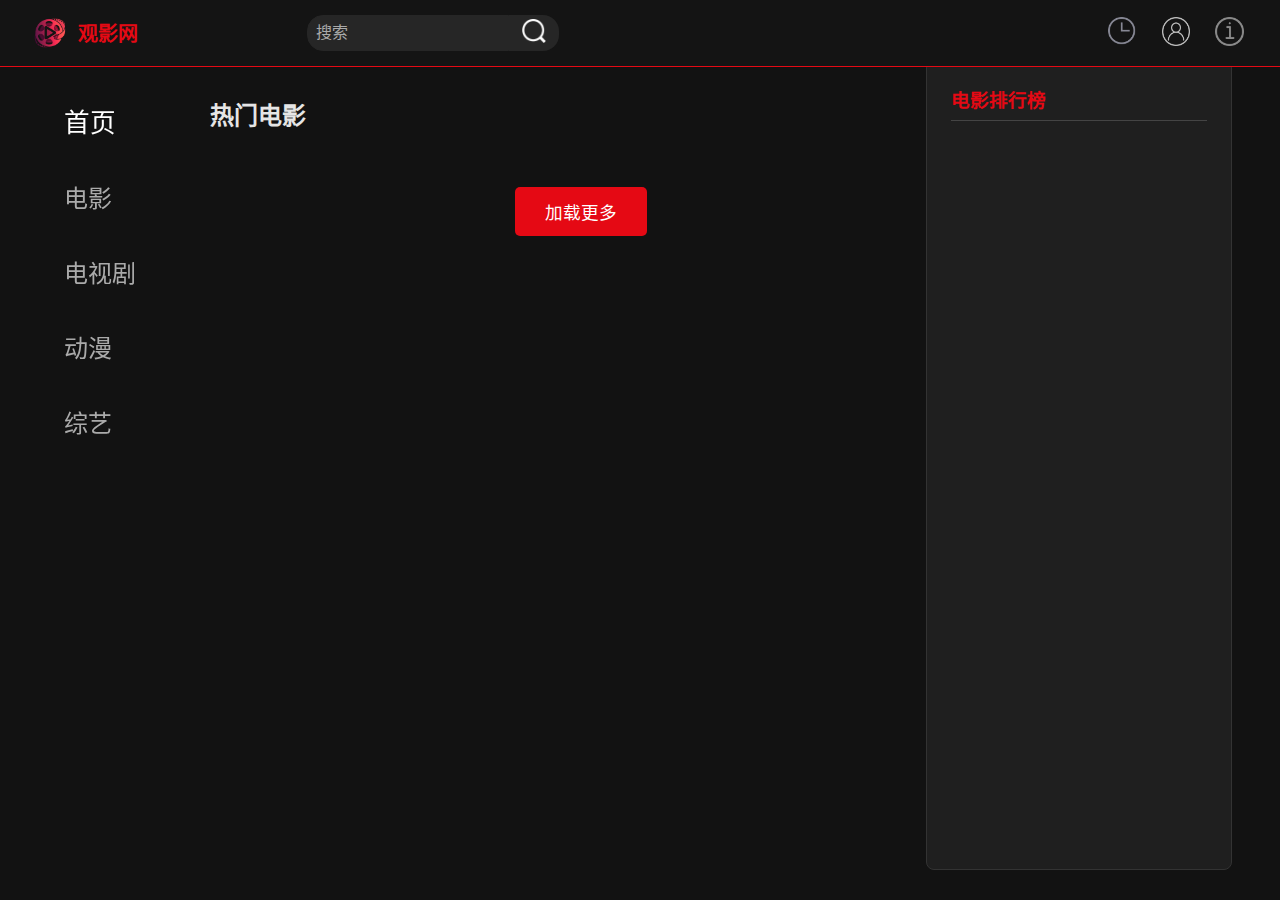
<file: index.html>
<!DOCTYPE html>
<html lang="zh-CN">
<head>
    <meta charset="UTF-8">
    <meta name="viewport" content="width=device-width, initial-scale=1.0">
    <title>观影网</title>
    <link rel="stylesheet" href="css/style.css">
</head>
<body>
    <header>
        <div class="logo">
            <img src="source/logo.png" alt="Logo">
            <h1>观影网</h1>
        </div>
        <div class="search-bar">
            <input type="text" placeholder="搜索">
            <button><img src="source/search.png" alt="Search"></button>
        </div>
        <div class="user-actions">
            <button><img src="source/his.png" alt="History"></button>
            <button><img src="source/user.png" alt="Login"></button>
            <button><img src="source/about.png" alt="About"></button>
        </div>
    </header>

    <div class="main-container">
        <aside class="left-sidebar">
            <nav>
                <ul>
                    <li><a href="#" class="active" data-category="home">首页</a></li>
                    <li><a href="#" data-category="movie">电影</a></li>
                    <li><a href="#" data-category="tv">电视剧</a></li>
                    <li><a href="#" data-category="anime">动漫</a></li>
                    <li><a href="#" data-category="variety">综艺</a></li>
                </ul>
            </nav>
        </aside>
        <main class="main-content">
            <h2 id="content-title">热门电影</h2>
            <div class="movie-grid">
                <!-- 内容将由JavaScript动态插入这里 -->
            </div>
            <div class="load-more-container">
                <button id="load-more-btn">加载更多</button>
            </div>
        </main>
        <aside class="right-sidebar">
            <h3 id="ranking-title">电影排行榜</h3>
            <ol id="ranking-list" class="movie-ranking">
                <!-- 排行榜将由JavaScript动态插入这里 -->
            </ol>
        </aside>
    </div>

    <script src="js/script.js" defer></script>
    
</body>
</html>
</file>
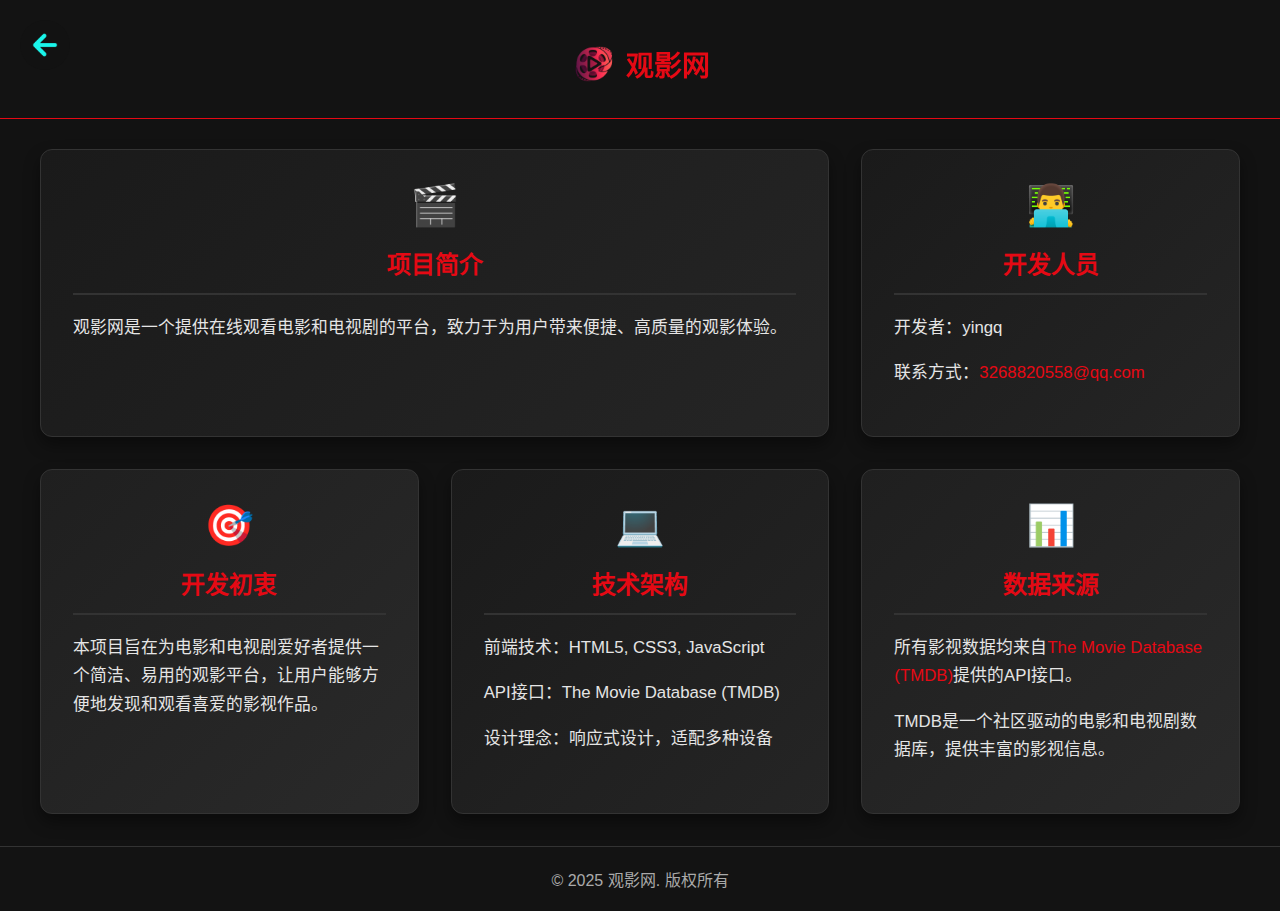
<file: about.html>
<!DOCTYPE html>
<html lang="zh-CN">
<head>
    <meta charset="UTF-8">
    <meta name="viewport" content="width=device-width, initial-scale=1.0">
    <title>关于观影网</title>
    <link rel="stylesheet" href="css/style.css">
    <link rel="stylesheet" href="css/about.css">
    <link rel="icon" type="image/png" href="/favicon-96x96.png" sizes="96x96" />
    <link rel="icon" type="image/svg+xml" href="/favicon.svg" />
    <link rel="shortcut icon" href="/favicon.ico" />
    <link rel="apple-touch-icon" sizes="180x180" href="/apple-touch-icon.png" />
    <link rel="manifest" href="/site.webmanifest" />
</head>
<body>
    <div class="back-button-container">
        <button id="back-button" class="back-button">
            <img src="source/back.png" alt="返回">
        </button>
    </div>

    <header>
        <div class="logo">
            <img src="source/logo.png" alt="Logo">
            <h1>观影网</h1>
        </div>
    </header>

    <main class="about-container">
        <div class="about-content">
            <section class="about-section">
                <div class="about-card intro-card">
                    <div class="card-icon">🎬</div>
                    <h3>项目简介</h3>
                    <p>观影网是一个提供在线观看电影和电视剧的平台，致力于为用户带来便捷、高质量的观影体验。</p>
                </div>

                <div class="about-card developer-card">
                    <div class="card-icon">👨‍💻</div>
                    <h3>开发人员</h3>
                    <p>开发者：yingq</p>
                    <p>联系方式：<a href="mailto:3268820558@qq.com">3268820558@qq.com</a></p>
                </div>

                <div class="about-card purpose-card">
                    <div class="card-icon">🎯</div>
                    <h3>开发初衷</h3>
                    <p>本项目旨在为电影和电视剧爱好者提供一个简洁、易用的观影平台，让用户能够方便地发现和观看喜爱的影视作品。</p>
                </div>

                <div class="about-card tech-card">
                    <div class="card-icon">💻</div>
                    <h3>技术架构</h3>
                    <p>前端技术：HTML5, CSS3, JavaScript</p>
                    <p>API接口：The Movie Database (TMDB)</p>
                    <p>设计理念：响应式设计，适配多种设备</p>
                </div>

                <div class="about-card data-card">
                    <div class="card-icon">📊</div>
                    <h3>数据来源</h3>
                    <p>所有影视数据均来自<a href="https://www.themoviedb.org/" target="_blank">The Movie Database (TMDB)</a>提供的API接口。</p>
                    <p>TMDB是一个社区驱动的电影和电视剧数据库，提供丰富的影视信息。</p>
                </div>

            </section>

        </div>
    </main>

    <footer class="about-footer">
        <div class="footer-content">
            <p>&copy; 2025 观影网. 版权所有</p>
        </div>
    </footer>

    <script src="js/about.js"></script>
</body>
</html>
</file>
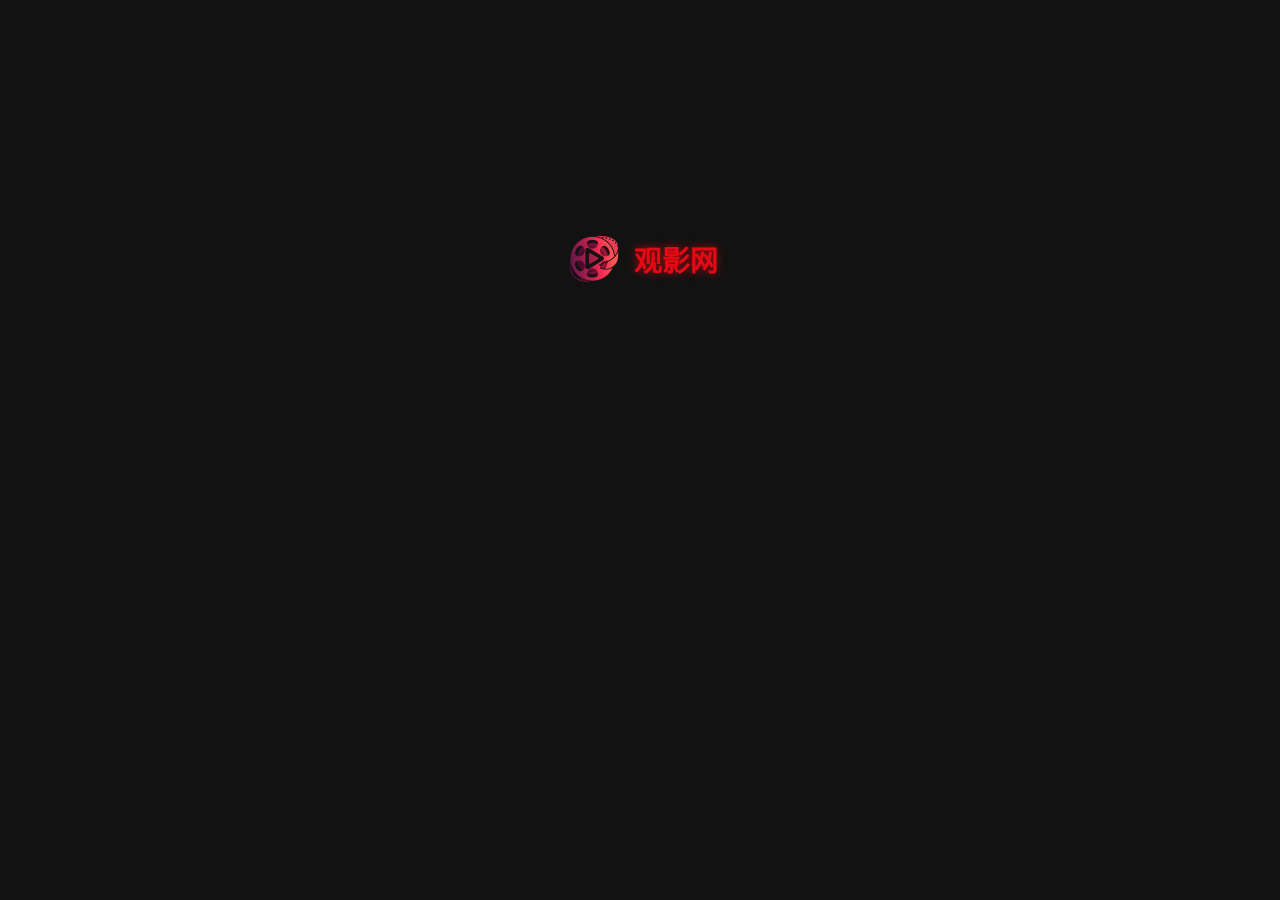
<file: login.html>
<html lang="zh-CN">

<head>
    <meta charset="UTF-8">
    <meta name="viewport" content="width=device-width, initial-scale=1.0">
    <title>登录 - 观影网</title>
    <link rel="stylesheet" href="css/login.css">
    <link rel="icon" type="image/png" href="/favicon-96x96.png" sizes="96x96" />
    <link rel="icon" type="image/svg+xml" href="/favicon.svg" />
    <link rel="shortcut icon" href="/favicon.ico" />
    <link rel="apple-touch-icon" sizes="180x180" href="/apple-touch-icon.png" />
    <link rel="manifest" href="/site.webmanifest" />
</head>

<body class="container">
    <div class="logo">
        <button id="logo-button" class="logo-button">
            <img src="source/logo.png" alt="Logo">
            <h1>观影网</h1>
        </button>
    </div>
    <div class="formContainer">

        <header>
            <div class="formTab active" id="loginBtn">
                <span>登录</span>
            </div>
            <div class="formTab" id="registerBtn">
                <span>注册</span>
            </div>
        </header>

        <!-- {/* 登入表单 */} -->
        <form class="form active" method="post" action="/login" id="loginForm">
            <div class="formItem">
                <input type="email" placeholder="请输入邮箱" id="loginEmailInput" name="email" />
            </div>

            <div class="formItem">
                <input type="password" placeholder="请输入密码" id="loginPasswordInput" name="password" />
            </div>

            <div class="links">
                <a href="#">
                    <span>忘记密码</span>
                </a>
            </div>

            <button type="submit">
                <span>登录</span>
            </button>
        </form>

        <!-- {/* 注册表单 */} -->
        <form class="form" method="post" action="/register" id="registerForm">
            <div class="formItem">
                <input type="email" placeholder="请输入邮箱" id="registerEmailInput" name="email" />
            </div>

            <div class="formItem">
                <input type="password" placeholder="请输入密码" id="registerPasswordInput" name="password" />
            </div>

            <button type="submit">
                <span>立即注册</span>
            </button>
        </form>

    </div>
    <script src="js/login.js"></script>
</body>

</html>
</file>
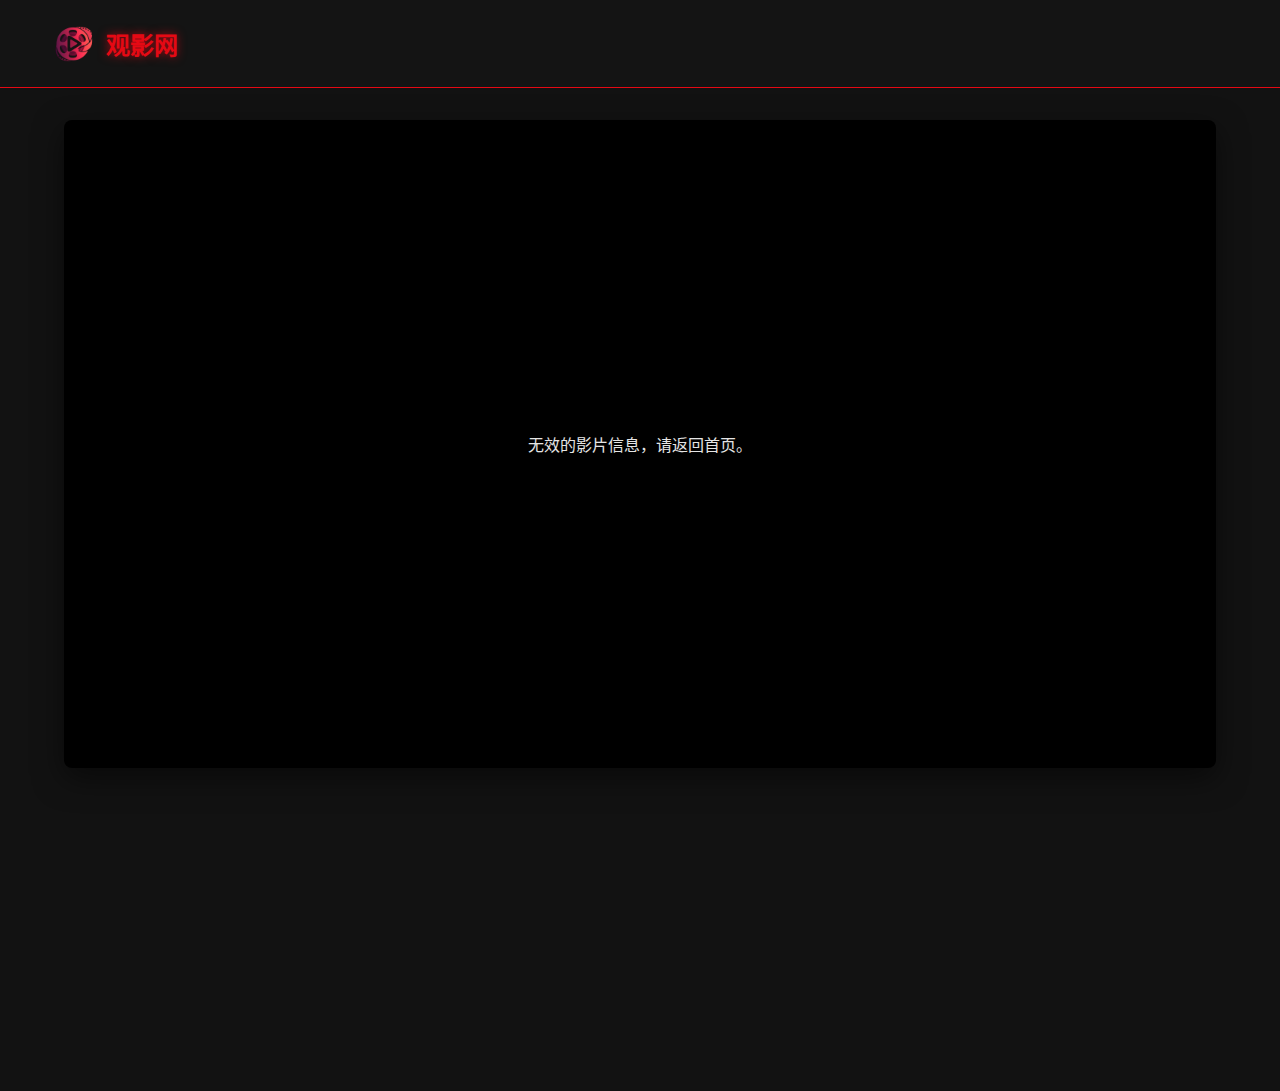
<file: watch.html>
<!DOCTYPE html>
<html lang="zh-CN">
<head>
    <meta charset="UTF-8">
    <meta name="viewport" content="width=device-width, initial-scale=1.0">
    <title>正在播放 - 观影网</title>
    <link rel="stylesheet" href="css/watch.css">
    <link rel="icon" type="image/png" href="/favicon-96x96.png" sizes="96x96" />
    <link rel="icon" type="image/svg+xml" href="/favicon.svg" />
    <link rel="shortcut icon" href="/favicon.ico" />
    <link rel="apple-touch-icon" sizes="180x180" href="/apple-touch-icon.png" />
    <link rel="manifest" href="/site.webmanifest" />
</head>
<body>
    <header>
        <div class="logo">
            <a href="index.html">
                <img src="source/logo.png" alt="Logo">
                <h1>观影网</h1>
            </a>
        </div>
    </header>

    <main class="watch-container">
        <div class="video-player-section">
            <div id="video-player-container">
                <!-- 视频播放器将在这里由JS动态插入 -->
                <p class="loading-text">正在加载播放器...</p>
            </div>
        </div>

        <div class="details-section">
            <h2 id="media-title">影片标题</h2>
            <div class="meta-info">
                <span id="media-release-date">上映日期</span>
                <span>|</span>
                <span id="media-genres">类型</span>
                <span>|</span>
                <span id="media-rating">评分</span>
            </div>
            <p id="media-overview">影片简介加载中...</p>
        </div>

        <div id="seasons-section" class="seasons-section" style="display: none;">
            <h3>剧集列表</h3>
            <div id="seasons-tabs">
                <!-- 季数标签将在这里由JS动态插入 -->
            </div>
            <div id="episodes-list">
                <!-- 剧集列表将在这里由JS动态插入 -->
            </div>
        </div>
    </main>

    <script src="js/watch.js" defer></script>
</body>
</html>
</file>
<file: css/style.css>
/* General body styling */
body {
    font-family: Arial, sans-serif;
    margin: 0;
    padding: 0;
    background-color: #121212;
    color: #aaa;
}

/* Header styling */
header {
    display: flex;
    justify-content: space-between;
    align-items: center;
    padding: 5px 30px;
    background-color: #141414;
    border-bottom: 1px solid #e50914;
    position: fixed;
    top: 0;
    left: 0;
    right: 0;
    z-index: 1000;
}

.logo {
    display: flex;
    align-items: center;
}

.logo img {
    height: 2.5rem;
    margin-right: 0.5rem;
}

.logo h1 {
    text-decoration: none;
    font-size: 1.25rem;
    font-weight: bold;
    color: #e50914;
}

.search-bar {
    display: flex;
    flex-grow: 0.5;
    position: relative;
    z-index: 1001; /* 确保搜索栏在其他元素之上 */
}

.search-bar input {
    width: 30%;
    padding: 0.3rem 0.5rem;
    background-color: #262626;
    border: 1px solid #262626;
    border-radius: 1rem 0 0 1rem;
    outline: none;
    font-size: 1rem;
    color: #fff; /* 设置文字颜色为白色以便看清 */
}

.search-bar input::placeholder {
    color: #aaa; /* 设置placeholder文字颜色 */
}

.search-bar button {
    padding: 0.3rem 0.8rem;
    border: none;
    background-color: #262626;
    border-radius: 0 1rem 1rem 0;
    cursor: pointer;
}

.search-bar button img {
    height: 1.5rem;
    width: 1.5rem;
}

.user-actions {
    display: flex;
    align-items: center;
}

.user-actions button {
    background: none;
    border: none;
    margin-left: 0.8rem;
    cursor: pointer;
}

.user-actions button img {
    height: 1.8rem;
    width: 1.8rem;
}

/* 用户状态面板样式 */
.user-status-panel {
    position: absolute;
    top: 60px;
    right: 30px;
    background-color: #1f1f1f;
    border: 1px solid #333;
    border-radius: 5px;
    padding: 15px;
    width: 200px;
    z-index: 1000;
    display: none;
    box-shadow: 0 4px 8px rgba(0, 0, 0, 0.3);
}

.user-status-panel.show {
    display: block;
}

.user-info {
    margin-bottom: 15px;
    padding-bottom: 10px;
    border-bottom: 1px solid #333;
}

.user-info p {
    margin: 0;
    color: #e5e5e5;
    font-size: 1rem;
}

.user-actions-buttons {
    display: flex;
    flex-direction: column;
    gap: 8px;
}

.status-btn {
    background-color: #e50914;
    color: white;
    border: none;
    padding: 8px;
    border-radius: 3px;
    cursor: pointer;
    font-size: 0.9rem;
    transition: background-color 0.3s;
}

.status-btn:hover {
    background-color: #f6121d;
}

.main-container {
    display: flex;
    padding: 1rem 3rem;
    margin-top: 60px; /* 为固定头部留出空间 */
    padding-bottom: 80px; /* 为footer留出空间 */
}

.left-sidebar {
    width: 10%;
    margin-right: 1rem;
    position: fixed;
    top: 90px; /* 与头部底部对齐 */
    left: 3rem;
    height: calc(100vh - 140px); /* 占满剩余高度 (头部60px + footer80px) */
    overflow-y: auto; /* 允许滚动以防内容过多 */
}

.left-sidebar nav ul {
    list-style: none;
    padding: 0;
    margin: 0;
}

.left-sidebar nav ul li a {
    font-size: 1.5rem;
    display: block;
    padding: 0.75rem 1rem;
    text-decoration: none;
    margin-bottom: 1rem;
    transition: all 0.3s ease;
    color: #aaa;
    border-radius: 5px;
}

.left-sidebar nav ul li a.active,
.left-sidebar nav ul li a:hover {
    font-size: 1.6rem;
    color: white;
}

/* Main content area */
.main-content {
    flex-grow: 1;
    padding: 1.25rem;
    border-radius: 0.5rem;
    margin-left: 12%; /* 为左侧栏留出空间 */
    margin-right: 22%; /* 为右侧栏留出空间 */
}

.main-content h2 {
    color: #e5e5e5;
    margin-top: 0;
    margin-bottom: 1.5rem;
}

.home-section {
    margin-bottom: 2.5rem;
}

.home-section-title {
    font-size: 1.6rem;
    color: #e5e5e5;
    padding-bottom: 0.75rem;
    border-bottom: 2px solid #e50914;
    margin-top: 2rem; /* Add space above the title */
    margin-bottom: 1.5rem;
    grid-column: 1 / -1; /* Make title span all columns */
}

.home-section-title:first-child {
    margin-top: 0; /* Remove margin for the very first title */
}

.movie-grid {
    display: grid;
    grid-template-columns: repeat(auto-fill, minmax(180px, 1fr));
    gap: 1.5rem;
}

.movie-item {
    background-color: #1f1f1f;
    border-radius: 0.5rem;
    overflow: hidden;
    text-align: center;
    transition: transform 0.3s ease, box-shadow 0.3s ease;
    border: 1px solid #2a2a2a; /* Softer border color */
    position: relative; /* 为了给评分定位 */
    display: block; /* Changed from default */
    text-decoration: none; /* Remove underline from link */
}

.movie-item:hover {
    transform: scale(1.05);
    box-shadow: 0 10px 20px rgba(0, 0, 0, 0.7); /* Enhanced shadow */
}

.movie-item img {
    width: 100%;
    height: 250px; /* 固定高度以确保一致性 */
    object-fit: cover; /* 保持比例并填充容器 */
    display: block;
    transition: transform 0.3s ease; /* Added for smooth zoom on parent hover */
}

.movie-item h4 {
    margin: 1rem 0; /* Adjusted margin */
    padding: 0 0.5rem;
    color: #e5e5e5;
    font-weight: normal;
    font-size: 1.1rem; /* Slightly larger font size */
    min-height: 2.5em; /* 确保标题区域高度一致 */
}

.movie-rating {
    position: absolute;
    top: 8px;
    left: 8px;
    background-color: rgba(229, 9, 20, 0.85); /* 半透明红色背景 */
    color: #fff;
    padding: 4px 8px;
    border-radius: 4px;
    font-size: 0.9rem;
    font-weight: bold;
    z-index: 1;
}

.load-more-container {
    text-align: center;
    margin-top: 2rem;
}

#load-more-btn {
    background-color: #e50914;
    color: white;
    border: none;
    padding: 12px 30px;
    border-radius: 5px;
    cursor: pointer;
    font-size: 1.1rem;
    transition: background-color 0.3s ease;
}

#load-more-btn:hover:not(:disabled) {
    background-color: #f6121d;
}

#load-more-btn:disabled {
    background-color: #555;
    cursor: not-allowed;
}

/* Right sidebar for rankings */
.right-sidebar {
    width: 20%;
    margin-left: 1rem;
    background-color: #1f1f1f;
    padding: 1.5rem;
    border-radius: 0.5rem;
    border: 1px solid #333;
    position: fixed;
    top: 60px; /* 与头部底部对齐 */
    right: 3rem;
    height: calc(100vh - 140px); /* 占满剩余高度 (头部60px + footer80px) */
    overflow-y: auto; /* 允许滚动以防内容过多 */
}

.right-sidebar h3 {
    margin-top: 0;
    color: #e50914;
    border-bottom: 1px solid #444;
    padding-bottom: 0.5rem;
    position: sticky;
    top: 0;
    background-color: #1f1f1f;
    z-index: 100;
}

.movie-ranking {
    list-style: none;
    padding: 0;
    margin: 0;
    counter-reset: ranking-counter;
}

.movie-ranking li {
    counter-increment: ranking-counter;
    margin-bottom: 1rem;
    padding: 0.5rem 0;
    border-bottom: 1px solid #2a2a2a;
    display: flex;
    justify-content: space-between;
    align-items: center;
    transition: background-color 0.3s;
}

.movie-ranking li:last-child {
    border-bottom: none;
    margin-bottom: 0;
}

.movie-ranking li::before {
    content: counter(ranking-counter);
    font-weight: bold;
    font-size: 1.2rem;
    color: #fff;
    background-color: #333;
    border-radius: 3px;
    padding: 2px 8px;
    margin-right: 15px;
}

.movie-ranking li:nth-child(-n+3)::before {
    background-color: #e50914; /* Top 3 annerledes farge */
}

.movie-ranking li a {
    color: #e5e5e5;
    text-decoration: none;
    flex-grow: 1;
}

.movie-ranking li a:hover {
    font-size: larger;
}

.movie-ranking li span {
    font-weight: bold;
    color: #e50914;
    margin-left: 10px;
}

/* 轮播图样式 */
.carousel-container {
    position: relative;
    width: 100%;
    height: 400px;
    margin-bottom: 2rem;
    border-radius: 10px;
    overflow: hidden;
    box-shadow: 0 5px 15px rgba(0, 0, 0, 0.7);
}

.carousel-slide {
    position: absolute;
    top: 0;
    left: 0;
    width: 100%;
    height: 100%;
    opacity: 0;
    transition: opacity 0.5s ease-in-out;
}

.carousel-slide.active {
    opacity: 1;
}

.carousel-slide img {
    width: 100%;
    height: 100%;
    object-fit: cover;
}

.carousel-content {
    position: absolute;
    bottom: 0;
    left: 0;
    right: 0;
    background: linear-gradient(to top, rgba(0,0,0,0.8), transparent);
    padding: 2rem;
    color: white;
}

.carousel-content h3 {
    margin: 0 0 0.5rem 0;
    font-size: 2rem;
}

.carousel-content p {
    margin: 0;
    font-size: 1rem;
    max-width: 60%;
}

.carousel-indicators {
    position: absolute;
    bottom: 20px;
    left: 50%;
    transform: translateX(-50%);
    display: flex;
    gap: 10px;
}

.carousel-indicator {
    width: 12px;
    height: 12px;
    border-radius: 50%;
    background-color: rgba(255, 255, 255, 0.5);
    cursor: pointer;
    transition: background-color 0.3s;
}

.carousel-indicator.active {
    background-color: #e50914;
}

/* Footer样式 */
.main-footer {
    background-color: transparent; /* 设置为透明 */
    padding: 20px 0;
    text-align: center;
    position: fixed;
    left: 0;
    right: 0;
    bottom: 0;
    z-index: 1000;
}

.footer-content {
    color: #aaa;
    font-size: 1rem;
}

.footer-content p {
    margin: 0;
}
</file>
<file: css/about.css>
/* 关于页面样式 */
/* 页面基本样式设置 */
body {
    font-family: Arial, sans-serif;
    margin: 0;
    padding: 0;
    background-color: #121212;
    color: #aaa;
    min-height: 100vh;
    display: flex;
    flex-direction: column;
    position: relative;
}

/* 返回按钮容器定位 */
.back-button-container {
    position: fixed;
    top: 20px;
    left: 20px;
    z-index: 1001;
}

/* 返回按钮样式 */
.back-button {
    background-color: #121212;
    border: none;
    width: 50px;
    height: 50px;
    border-radius: 50%;
    cursor: pointer;
    display: flex;
    justify-content: center;
    align-items: center;
}

/* 返回按钮图标样式 */
.back-button img {
    height: 36px;
    filter: invert(100%);
}

/* 页面头部样式 */
header {
    display: flex;
    flex-direction: column;
    align-items: center;
    padding: 40px 20px 20px;
    background-color: rgba(20, 20, 20, 0.8);
    border-bottom: 1px solid #e50914;
    backdrop-filter: blur(10px);
    position: relative;
    margin-bottom: 30px;
}

/* Logo区域样式 */
.logo {
    display: flex;
    align-items: center;
    margin-bottom: 10px;
}

/* Logo图片样式 */
.logo img {
    height: 3rem;
    margin-right: 0.5rem;
}

/* Logo标题样式 */
.logo h1 {
    font-size: 1.75rem;
    font-weight: bold;
    color: #e50914;
    margin: 0;
}

/* 主体容器样式 */
.about-container {
    flex: 1;
    padding: 0 2rem 2rem;
    max-width: 1200px;
    margin: 0 auto;
    width: 100%;
}

/* 内容区域样式 */
.about-content {
    display: flex;
    flex-direction: column;
    gap: 2rem;
}

/* 关于页面区块样式 */
.about-section {
    display: grid;
    grid-template-columns: repeat(auto-fit, minmax(350px, 1fr));
    gap: 2rem;
}

/* 关于卡片样式 */
.about-card {
    background: linear-gradient(145deg, #1a1a1a, #1f1f1f);
    border-radius: 12px;
    padding: 2rem;
    box-shadow: 0 8px 16px rgba(0, 0, 0, 0.4);
    border: 1px solid #333;
    transition: all 0.4s cubic-bezier(0.175, 0.885, 0.32, 1.275);
    position: relative;
}

/* 关于卡片悬停效果 */
.about-card:hover {
    transform: translateY(-10px) scale(1.02);
    box-shadow: 0 15px 30px rgba(229, 9, 20, 0.3);
}

/* 卡片图标样式 */
.card-icon {
    font-size: 2.5rem;
    margin-bottom: 1rem;
    text-align: center;
}

/* 卡片标题样式 */
.about-card h3 {
    color: #e50914;
    margin-top: 0;
    margin-bottom: 1.2rem;
    font-size: 1.5rem;
    border-bottom: 2px solid #333;
    padding-bottom: 0.8rem;
    text-align: center;
}

/* 卡片段落样式 */
.about-card p {
    color: #e5e5e5;
    line-height: 1.7;
    margin-bottom: 1rem;
    font-size: 1.05rem;
}

/* 卡片链接样式 */
.about-card a {
    color: #e50914;
    text-decoration: none;
    transition: color 0.3s ease;
    position: relative;
}

/* 卡片链接下划线效果 */
.about-card a::after {
    content: '';
    position: absolute;
    bottom: -2px;
    left: 0;
    width: 0;
    height: 1px;
    background-color: #e50914;
    transition: width 0.3s ease;
}

/* 卡片链接悬停颜色变化 */
.about-card a:hover {
    color: #ff2a35;
}

/* 卡片链接悬停下划线效果 */
.about-card a:hover::after {
    width: 100%;
}

/* 特殊处理邮箱链接，去除下划线效果 */
.about-card a[href^="mailto"] {
    position: static;
}

.about-card a[href^="mailto"]::after {
    display: none;
}

.about-card a[href^="mailto"]:hover::after {
    width: 0;
}

/* 特殊卡片样式 */
/* 简介卡片样式 */
.intro-card {
    grid-column: span 2;
    background: linear-gradient(135deg, #1a1a1a 0%, #252525 100%);
}

/* 开发初衷卡片样式 */
.purpose-card {
    background: linear-gradient(135deg, #1f1f1f 0%, #2a2a2a 100%);
}

/* 技术架构卡片样式 */
.tech-card {
    background: linear-gradient(135deg, #1a1a1a 0%, #252525 100%);
}

/* 数据来源卡片样式 */
.data-card {
    background: linear-gradient(135deg, #1f1f1f 0%, #2a2a2a 100%);
}

/* 开发人员卡片样式 */
.developer-card {
    background: linear-gradient(135deg, #1a1a1a 0%, #252525 100%);
}

/* 页面底部样式 */
.about-footer {
    background-color: rgba(20, 20, 20, 0.8);
    padding: 20px 0;
    text-align: center;
    margin-top: auto;
    border-top: 1px solid #333;
}

/* 底部内容样式 */
.footer-content {
    color: #aaa;
    font-size: 1rem;
}

/* 响应式设计 */
/* 平板及以下屏幕样式 */
@media (max-width: 768px) {
    .about-container {
        padding: 0 1rem 1rem;
    }
    
    .about-section {
        grid-template-columns: 1fr;
        gap: 1.5rem;
    }
    
    .intro-card {
        grid-column: span 1;
    }
    
    header {
        padding: 60px 15px 15px;
    }
    
    .logo h1 {
        font-size: 1.5rem;
    }
    
    .header-content h2 {
        font-size: 1.25rem;
    }
    
    .about-card {
        padding: 1.5rem;
    }
    
    .about-card h3 {
        font-size: 1.3rem;
    }
    
    .back-button-container {
        top: 15px;
        left: 15px;
    }
    
    .back-button {
        width: 40px;
        height: 40px;
    }
    
    .back-button img {
        height: 20px;
    }
}

/* 手机屏幕样式 */
@media (max-width: 480px) {
    .about-section {
        gap: 1rem;
    }
    
    .about-card {
        padding: 1.2rem;
    }
    
    .about-card h3 {
        font-size: 1.2rem;
    }
    
    .about-card p {
        font-size: 0.95rem;
    }
    
    /* 新增：进一步优化移动端显示 */
    .back-button-container {
        top: 10px;
        left: 10px;
    }
    
    .back-button {
        width: 35px;
        height: 35px;
    }
    
    .back-button img {
        height: 16px;
    }
    
    header {
        padding: 50px 10px 10px;
    }
    
    .logo img {
        height: 2.5rem;
    }
    
    .logo h1 {
        font-size: 1.3rem;
    }
    
    .about-container {
        padding: 0 0.5rem 0.5rem;
    }
    
    .about-section {
        gap: 0.8rem;
    }
    
    .about-card {
        padding: 1rem;
        border-radius: 8px;
    }
    
    .card-icon {
        font-size: 2rem;
        margin-bottom: 0.8rem;
    }
    
    .about-card h3 {
        font-size: 1.1rem;
        margin-bottom: 1rem;
        padding-bottom: 0.5rem;
    }
    
    .about-card p {
        font-size: 0.9rem;
        line-height: 1.6;
        margin-bottom: 0.8rem;
    }
    
    .about-footer {
        padding: 15px 0;
    }
    
    .footer-content {
        font-size: 0.9rem;
    }
}
</file>
<file: css/login.css>
/* 页面基本样式 */
body {
    margin: 0;
    font-family: Arial, sans-serif;
    background-color: #121212;
    color: #aaa;
    height: 100vh;
    display: flex;
    justify-content: center;
    align-items: center;
}

/* 页面容器样式 */
.container {
    display: flex;
    flex-direction: column;
    align-items: center;
    position: relative;
    overflow: hidden;
    box-sizing: border-box;
    width: 100%;
    height: 100%;
    animation: fadeIn 1s ease;
}

/* 淡入动画 */
@keyframes fadeIn {
    from {
        opacity: 0;
    }
    to {
        opacity: 1;
    }
}

/* Logo区域样式 */
.logo {
    display: flex;
    align-items: center;
    animation: slideDown 1s ease;
}

/* Logo下滑动画 */
@keyframes slideDown {
    from {
        transform: translateY(-50px);
        opacity: 0;
    }
    to {
        transform: translateY(0);
        opacity: 1;
    }
}

/* Logo按钮样式 */
.logo-button {
    background: none;
    border: none;
    display: flex;
    align-items: center;
    cursor: pointer;
    padding: 0;
    transition: all 0.3s ease;
}

/* Logo按钮悬停效果 */
.logo-button:hover {
    transform: scale(1.05);
}

/* Logo图片样式 */
.logo-button img {
    height: 4rem;
    margin-right: 0.5rem;
    animation: pulse 2s infinite;
}

/* Logo脉冲动画 */
@keyframes pulse {
    0% {
        transform: scale(1);
    }
    50% {
        transform: scale(1.05);
    }
    100% {
        transform: scale(1);
    }
}

/* Logo标题样式 */
.logo-button h1 {
    text-decoration: none;
    font-size: 1.75rem;
    font-weight: bold;
    color: #e50914;
    margin: 0;
    text-shadow: 0 0 10px rgba(229, 9, 20, 0.7);
}

/* 登录表单容器样式 */
.formContainer {
    height: auto;
    width: 100%;
    max-width: 400px;
    background-color: #1f1f1f;
    border-radius: 12px;
    box-shadow: 0 4px 12px rgba(0, 0, 0, 0.5);
    overflow: hidden;
    margin: 1.5rem 0;
    padding-bottom: 1.5rem;
    border: 1px solid #333;
    animation: slideUp 1s ease;
    transform: translateY(50px);
    opacity: 0;
    animation-fill-mode: forwards;
}

/* 表单上滑动画 */
@keyframes slideUp {
    to {
        transform: translateY(0);
        opacity: 1;
    }
}

/* 表单头部样式 */
.formContainer header {
    display: flex;
    margin-bottom: 1rem;
}

/* 表单选项卡样式 */
.formTab {
    flex: 1;
    padding: 1rem 0;
    text-align: center;
    font-size: 0.875rem;
    font-weight: 500;
    color: #aaa;
    cursor: pointer;
    position: relative;
    transition: all 0.3s ease;
}

/* 表单选项卡悬停效果 */
.formTab:hover {
    color: #e5e5e5;
    background-color: rgba(229, 9, 20, 0.1);
}

/* 激活状态的表单选项卡样式 */
.formTab.active {
    color: #e50914;
    font-weight: bold;
}

/* 激活状态的表单选项卡下划线 */
.formTab.active::after {
    content: '';
    position: absolute;
    bottom: 0;
    left: 40%;
    right: 40%;
    height: 3px;
    background-color: #e50914;
    border-radius: 3px;
    animation: expandLine 0.3s ease;
}

/* 下划线展开动画 */
@keyframes expandLine {
    from {
        left: 50%;
        right: 50%;
    }
    to {
        left: 40%;
        right: 40%;
    }
}

/* 表单样式 */
form {
    padding: 0 1.5rem;
}

/* 表单默认隐藏 */
.form {
    display: none;
    animation: fadeIn 0.5s;
}

/* 激活状态的表单显示 */
.form.active {
    display: block;
}

/* 表单输入框样式 */
.formItem input[type="email"],
.formItem input[type="password"] {
    margin-bottom: 1.25rem;
    background-color: #262626;
    border-radius: 0.5rem;
    border: 1px solid #333;
    height: 3rem;
    width: 100%;
    padding: 0 1rem;
    font-size: 1rem;
    color: #e5e5e5;
    transition: all 0.3s ease;
}

/* 输入框聚焦状态样式 */
.formItem input[type="email"]:focus,
.formItem input[type="password"]:focus {
    background-color: #333;
    outline: none;
    box-shadow: 0 0 0 2px rgba(229, 9, 20, 0.5);
    border-color: #e50914;
    transform: translateY(-2px);
}

/* 文本输入框样式 */
.formItem input[type="text"] {
    background-color: #262626;
    border-radius: 0.5rem;
    border: 1px solid #333;
    height: 3rem;
    width: 70%;
    padding: 0 1rem;
    font-size: 1rem;
    color: #e5e5e5;
}

/* 输入框悬停状态 */
.formItem input:hover {
    outline: none;
    box-shadow: none;
}

/* 输入框聚焦状态 */
.formItem input:focus {
    background-color: #333;
    outline: none;
    box-shadow: 0 0 0 2px rgba(229, 9, 20, 0.5);
    border-color: #e50914;
}

/* 输入框占位符样式 */
input::placeholder {
    color: #888;
    opacity: 1;
}

/* 验证码输入框容器样式 */
.codeInputWrapper {
    display: flex;
    align-items: center;
    gap: 0.75rem;
}

/* 忘记密码链接样式 */
.links {
    text-align: right;
    margin-bottom: 0.25rem;
}

/* 忘记密码链接 */
.links a {
    text-decoration: none;
}

/* 忘记密码文字样式 */
.links a span {
    color: #e50914;
    font-size: 0.875rem;
    cursor: pointer;
    transition: all 0.3s ease;
}

/* 忘记密码文字悬停效果 */
.links a span:hover {
    color: #ff2a35;
    text-shadow: 0 0 8px rgba(229, 9, 20, 0.7);
}

/* 注册和登录按钮样式 */
button[type="register"],
button[type="submit"] {
    width: 100%;
    height: 3rem;
    margin-top: 1rem;
    background: linear-gradient(135deg, #411321, #f6121d);
    color: #ffffff;
    border: none;
    border-radius: 0.5rem;
    font-size: 1rem;
    cursor: pointer;
    transition: all 0.3s ease;
    position: relative;
    overflow: hidden;
}

/* 按钮悬停效果 */
button[type="register"]:hover,
button[type="submit"]:hover {
    background: linear-gradient(135deg, #f6121d, #411321);
    transform: translateY(-3px);
    box-shadow: 0 5px 15px rgba(229, 9, 20, 0.4);
}

/* 按钮光泽扫过效果 */
button[type="register"]:hover::after,
button[type="submit"]:hover::after {
    content: '';
    position: absolute;
    top: -50%;
    left: -60%;
    width: 20px;
    height: 200%;
    background: rgba(255, 255, 255, 0.3);
    transform: rotate(30deg);
    animation: shine 1.5s infinite;
}

/* 按钮按下效果 */
button[type="register"]:active,
button[type="submit"]:active {
    transform: scale(0.98);
}

/* 响应式设计 */
/* 平板样式 */
@media (max-width: 768px) {
    body {
        height: auto;
        padding: 20px 0;
    }
    
    .container {
        margin: 0 15px;
        max-width: none;
    }
    
    .logo-button img {
        height: 3rem;
    }
    
    .logo-button h1 {
        font-size: 1.5rem;
    }
    
    .formContainer {
        max-width: none;
        margin: 1rem 0;
    }
    
    .formItem input[type="email"],
    .formItem input[type="password"] {
        height: 2.5rem;
        padding: 0 0.8rem;
        font-size: 0.9rem;
    }
    
    button[type="register"],
    button[type="submit"] {
        height: 2.5rem;
        font-size: 0.9rem;
    }
}

/* 手机样式 */
@media (max-width: 480px) {
    body {
        padding: 10px 0;
    }
    
    .container {
        margin: 0 10px;
    }
    
    .logo-button img {
        height: 2.5rem;
    }
    
    .logo-button h1 {
        font-size: 1.2rem;
    }
    
    .formContainer {
        margin: 0.5rem 0;
        padding-bottom: 1rem;
    }
    
    .formTab {
        padding: 0.8rem 0;
        font-size: 0.8rem;
    }
    
    form {
        padding: 0 1rem;
    }
    
    .formItem input[type="email"],
    .formItem input[type="password"] {
        height: 2.2rem;
        padding: 0 0.6rem;
        font-size: 0.8rem;
        margin-bottom: 1rem;
    }
    
    .links {
        margin-bottom: 0;
    }
    
    .links a span {
        font-size: 0.75rem;
    }
    
    button[type="register"],
    button[type="submit"] {
        height: 2.2rem;
        font-size: 0.8rem;
        margin-top: 0.8rem;
    }
}

/* 光泽扫过动画 */
@keyframes shine {
    0% {
        left: -60%;
    }
    100% {
        left: 120%;
    }
}

/* 淡入动画 */
@keyframes fadeIn {
    from {
        opacity: 0;
    }
    to {
        opacity: 1;
    }
}
</file>
<file: css/watch.css>
/* 页面基本样式 */
body {
    font-family: Arial, sans-serif;
    margin: 0;
    padding: 0;
    background-color: #121212;
    color: #e5e5e5;
    animation: fadeIn 0.5s ease;
}

/* 页面淡入动画 */
@keyframes fadeIn {
    from {
        opacity: 0;
    }
    to {
        opacity: 1;
    }
}

/* 页面头部样式 */
header {
    display: flex;
    justify-content: space-between;
    align-items: center;
    padding: 10px 50px;
    background-color: #141414;
    border-bottom: 1px solid #e50914;
    animation: slideDown 0.5s ease;
}

/* 头部下滑动画 */
@keyframes slideDown {
    from {
        transform: translateY(-100%);
    }
    to {
        transform: translateY(0);
    }
}

/* Logo链接样式 */
.logo a {
    display: flex;
    align-items: center;
    text-decoration: none;
    transition: all 0.3s ease;
}

/* Logo链接悬停效果 */
.logo a:hover {
    transform: scale(1.05);
}

/* Logo图片样式 */
.logo img {
    height: 3rem;
    margin-right: 0.5rem;
}

/* Logo标题样式 */
.logo h1 {
    font-size: 1.5rem;
    font-weight: bold;
    color: #e50914;
    text-shadow: 0 0 10px rgba(229, 9, 20, 0.7);
}

/* 观影页面主容器样式 */
.watch-container {
    padding: 2rem 4rem;
    max-width: 1400px;
    margin: 0 auto;
    animation: fadeIn 1s ease;
}

/* 视频播放器区域样式 */
.video-player-section {
    position: relative;
    padding-top: 56.25%; /* 16:9 宽高比 */
    background-color: #000;
    border-radius: 8px;
    overflow: hidden;
    margin-bottom: 2rem;
    box-shadow: 0 10px 30px rgba(0, 0, 0, 0.5);
    transition: all 0.3s ease;
}

/* 视频播放器区域悬停效果 */
.video-player-section:hover {
    box-shadow: 0 15px 40px rgba(0, 0, 0, 0.7);
    transform: translateY(-5px);
}

/* 视频播放器容器样式 */
#video-player-container {
    position: absolute;
    top: 0;
    left: 0;
    width: 100%;
    height: 100%;
    display: flex;
    justify-content: center;
    align-items: center;
}

/* 视频播放器iframe样式 */
#video-player-container iframe {
    width: 100%;
    height: 100%;
    border: none;
    transition: all 0.3s ease;
}

/* 加载文字样式 */
.loading-text {
    font-size: 1.2rem;
    color: #e5e5e5;
    animation: pulse 2s infinite;
}

/* 加载文字脉冲动画 */
@keyframes pulse {
    0% {
        opacity: 0.5;
    }
    50% {
        opacity: 1;
    }
    100% {
        opacity: 0.5;
    }
}

/* 详情区域样式 */
.details-section {
    background-color: #1f1f1f;
    padding: 1.5rem 2rem;
    border-radius: 8px;
    margin-bottom: 2rem;
    box-shadow: 0 5px 15px rgba(0, 0, 0, 0.3);
    transition: all 0.3s ease;
    transform: translateY(30px);
    opacity: 0;
    animation: slideUp 0.8s forwards;
}

/* 详情区域上滑动画 */
@keyframes slideUp {
    to {
        transform: translateY(0);
        opacity: 1;
    }
}

/* 详情区域悬停效果 */
.details-section:hover {
    box-shadow: 0 8px 25px rgba(0, 0, 0, 0.5);
    transform: translateY(-5px);
}

/* 媒体标题样式 */
#media-title {
    margin-top: 0;
    font-size: 2.5rem;
    color: #fff;
    text-shadow: 0 2px 4px rgba(0, 0, 0, 0.5);
    transition: all 0.3s ease;
}

/* 媒体标题悬停效果 */
#media-title:hover {
    color: #e50914;
    text-shadow: 0 0 10px rgba(229, 9, 20, 0.7);
}

/* 媒体信息样式 */
.meta-info {
    display: flex;
    align-items: center;
    gap: 1rem;
    color: #aaa;
    margin-bottom: 1rem;
    flex-wrap: wrap;
}

/* 媒体概述样式 */
#media-overview {
    font-size: 1.1rem;
    line-height: 1.6;
    transition: all 0.3s ease;
}

/* 媒体概述悬停效果 */
#media-overview:hover {
    color: #fff;
}

/* 季数和剧集区域样式 */
.seasons-section {
    background-color: #1f1f1f;
    padding: 1.5rem 2rem;
    border-radius: 8px;
    box-shadow: 0 5px 15px rgba(0, 0, 0, 0.3);
    transition: all 0.3s ease;
    transform: translateY(30px);
    opacity: 0;
    animation: slideUp 1s forwards;
}

/* 季数和剧集区域悬停效果 */
.seasons-section:hover {
    box-shadow: 0 8px 25px rgba(0, 0, 0, 0.5);
    transform: translateY(-5px);
}

/* 季数标题样式 */
.seasons-section h3 {
    margin-top: 0;
    font-size: 1.8rem;
    border-bottom: 2px solid #e50914;
    padding-bottom: 0.5rem;
    margin-bottom: 1rem;
    text-shadow: 0 2px 4px rgba(0, 0, 0, 0.5);
    transition: all 0.3s ease;
}

/* 季数标题悬停效果 */
.seasons-section h3:hover {
    color: #e50914;
    text-shadow: 0 0 10px rgba(229, 9, 20, 0.7);
}

/* 季数标签容器样式 */
#seasons-tabs {
    display: flex;
    flex-wrap: wrap;
    gap: 0.5rem;
    margin-bottom: 1.5rem;
}

/* 季数标签样式 */
.season-tab {
    background-color: #333;
    color: #e5e5e5;
    border: 1px solid #444;
    padding: 0.5rem 1rem;
    border-radius: 20px;
    cursor: pointer;
    transition: all 0.3s ease;
    position: relative;
    overflow: hidden;
}

/* 季数标签光泽效果 */
.season-tab::before {
    content: '';
    position: absolute;
    top: 0;
    left: -100%;
    width: 100%;
    height: 100%;
    background: linear-gradient(90deg, transparent, rgba(229, 9, 20, 0.2), transparent);
    transition: 0.5s;
}

/* 季数标签悬停光泽效果 */
.season-tab:hover::before {
    left: 100%;
}

/* 激活和悬停的季数标签样式 */
.season-tab.active,
.season-tab:hover {
    background-color: #e50914;
    color: #fff;
    transform: translateY(-3px);
    box-shadow: 0 5px 15px rgba(229, 9, 20, 0.4);
}

/* 剧集列表样式 */
#episodes-list {
    display: grid;
    grid-template-columns: repeat(auto-fill, minmax(120px, 1fr));
    gap: 1rem;
}

/* 剧集项样式 */
.episode-item {
    background-color: #2a2a2a;
    padding: 0.75rem;
    border-radius: 5px;
    text-align: center;
    cursor: pointer;
    transition: all 0.3s ease;
    border: 1px solid #444;
    position: relative;
    overflow: hidden;
    opacity: 0;
    transform: scale(0.8);
    animation: popIn 0.5s forwards;
}

/* 剧集项弹入动画 */
@keyframes popIn {
    to {
        opacity: 1;
        transform: scale(1);
    }
}

/* 为剧集项设置递增动画延迟 */
.episode-item:nth-child(1) { animation-delay: 0.1s; }
.episode-item:nth-child(2) { animation-delay: 0.2s; }
.episode-item:nth-child(3) { animation-delay: 0.3s; }
.episode-item:nth-child(4) { animation-delay: 0.4s; }
.episode-item:nth-child(5) { animation-delay: 0.5s; }
.episode-item:nth-child(6) { animation-delay: 0.6s; }
.episode-item:nth-child(7) { animation-delay: 0.7s; }
.episode-item:nth-child(8) { animation-delay: 0.8s; }
.episode-item:nth-child(9) { animation-delay: 0.9s; }
.episode-item:nth-child(10) { animation-delay: 1s; }

/* 剧集项光泽效果 */
.episode-item::before {
    content: '';
    position: absolute;
    top: 0;
    left: -100%;
    width: 100%;
    height: 100%;
    background: linear-gradient(90deg, transparent, rgba(255, 255, 255, 0.1), transparent);
    transition: 0.5s;
}

/* 剧集项悬停光泽效果 */
.episode-item:hover::before {
    left: 100%;
}

/* 激活和悬停的剧集项样式 */
.episode-item.active,
.episode-item:hover {
    background-color: #e50914;
    border-color: #e50914;
    transform: translateY(-5px);
    box-shadow: 0 5px 15px rgba(229, 9, 20, 0.4);
}

/* 剧集项文字样式 */
.episode-item span {
    display: block;
    font-size: 0.9rem;
    white-space: nowrap;
    overflow: hidden;
    text-overflow: ellipsis;
}

/* 响应式设计 */
/* 平板样式 */
@media (max-width: 768px) {
    header {
        padding: 10px 20px;
    }
    
    .logo img {
        height: 2.5rem;
    }
    
    .logo h1 {
        font-size: 1.3rem;
    }
    
    .watch-container {
        padding: 1rem;
    }
    
    #media-title {
        font-size: 2rem;
        text-align: center;
    }
    
    .meta-info {
        flex-direction: column;
        align-items: flex-start;
        gap: 0.5rem;
        font-size: 0.9rem;
    }
    
    #media-overview {
        font-size: 1rem;
    }
    
    .seasons-section h3 {
        font-size: 1.5rem;
        text-align: center;
    }
    
    #seasons-tabs {
        justify-content: center;
    }
    
    .season-tab {
        padding: 0.4rem 0.8rem;
        font-size: 0.9rem;
    }
    
    #episodes-list {
        grid-template-columns: repeat(auto-fill, minmax(100px, 1fr));
        gap: 0.8rem;
    }
    
    .episode-item {
        padding: 0.5rem;
    }
    
    .episode-item span {
        font-size: 0.8rem;
    }
}

/* 手机样式 */
@media (max-width: 480px) {
    header {
        padding: 10px 15px;
    }
    
    .logo img {
        height: 2rem;
    }
    
    .logo h1 {
        font-size: 1.1rem;
    }
    
    .watch-container {
        padding: 0.5rem;
    }
    
    #media-title {
        font-size: 1.6rem;
    }
    
    .meta-info {
        font-size: 0.8rem;
    }
    
    #media-overview {
        font-size: 0.9rem;
    }
    
    .video-player-section {
        margin-bottom: 1rem;
    }
    
    .details-section {
        padding: 1rem;
        margin-bottom: 1rem;
    }
    
    .seasons-section {
        padding: 1rem;
    }
    
    .seasons-section h3 {
        font-size: 1.3rem;
    }
    
    #seasons-tabs {
        gap: 0.3rem;
    }
    
    .season-tab {
        padding: 0.3rem 0.6rem;
        font-size: 0.8rem;
    }
    
    #episodes-list {
        grid-template-columns: repeat(auto-fill, minmax(70px, 1fr));
        gap: 0.5rem;
    }
    
    .episode-item {
        padding: 0.4rem;
    }
    
    .episode-item span {
        font-size: 0.7rem;
    }
    
    /* 新增：进一步优化移动端显示 */
    .watch-container {
        padding: 0.3rem;
    }
    
    #media-title {
        font-size: 1.4rem;
        margin-bottom: 0.5rem;
    }
    
    .meta-info {
        font-size: 0.7rem;
        gap: 0.5rem;
    }
    
    #media-overview {
        font-size: 0.8rem;
        line-height: 1.5;
    }
    
    .video-player-section {
        border-radius: 5px;
        margin-bottom: 0.8rem;
    }
    
    .details-section {
        padding: 0.8rem;
        border-radius: 5px;
        margin-bottom: 0.8rem;
    }
    
    .seasons-section {
        padding: 0.8rem;
        border-radius: 5px;
    }
    
    .seasons-section h3 {
        font-size: 1.2rem;
        margin-bottom: 0.8rem;
    }
    
    .season-tab {
        padding: 0.25rem 0.5rem;
        font-size: 0.75rem;
        border-radius: 15px;
    }
    
    #episodes-list {
        grid-template-columns: repeat(auto-fill, minmax(60px, 1fr));
        gap: 0.4rem;
    }
    
    .episode-item {
        padding: 0.3rem;
        border-radius: 4px;
    }
    
    .episode-item span {
        font-size: 0.65rem;
    }
}
</file>
